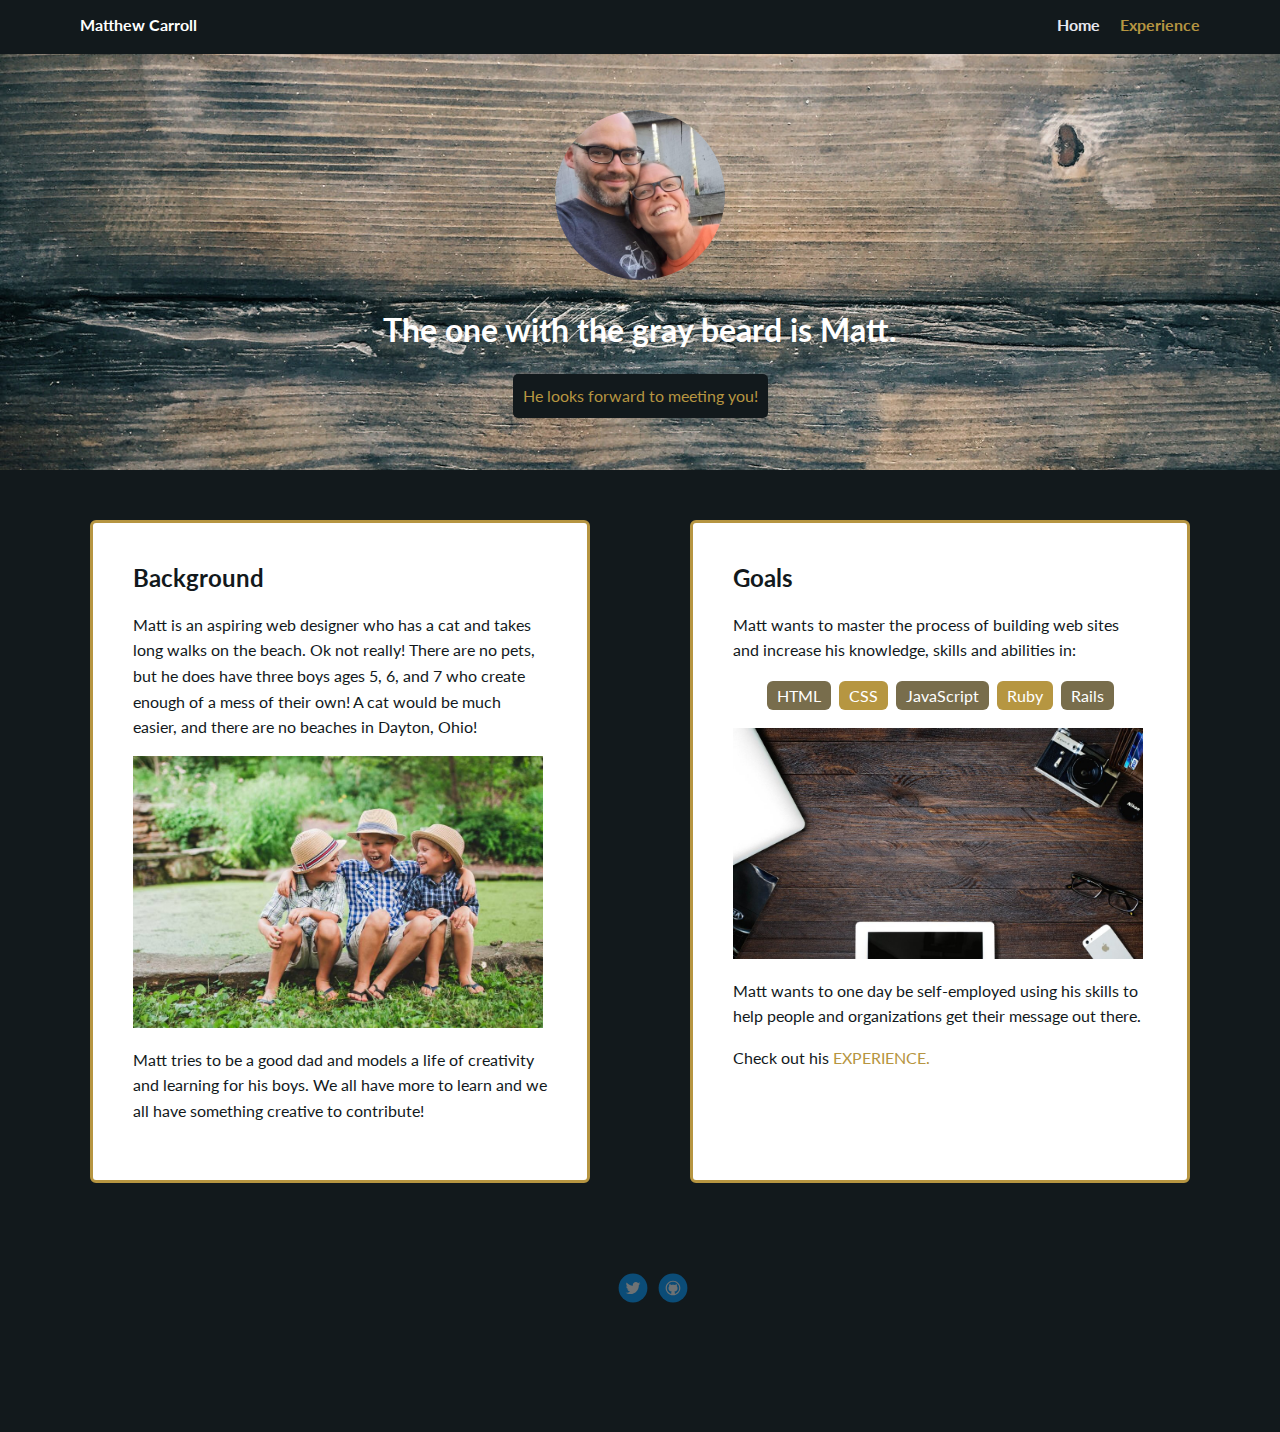
<file: index.html>
<!doctype html>
<html lang="en">
<head>
  <meta charset="utf-8">
  <title>Matthew Carroll's Profile</title>
  <meta name="viewport" content="width=device-width, initial-scale=1.0">
  <link rel="stylesheet" href="styles.css">
  <link href="https://fonts.googleapis.com/css?family=Lato:100,100i,300,300i,400,400i,700,700i,900,900i" rel="stylesheet">
</head>
  <body>

    <div class="main-nav">
        <ul class="nav">
          <li class="name">Matthew Carroll</li>
          <li><a href="index.html" class="selected">Home</a></li>
          <li><a href="experience.html">Experience</a></li>
        </ul>
    </div>

    <header>
      <img src="img/matt.jpg" alt="Matt's Profile" class="profile-image">
      <h1 class="tag name">The one with the gray beard is Matt.</h1>
      <p class="tag location">He looks forward to meeting you!</p>
    </header>

    <main class="flex">
      <div class="card">
        <h2>Background</h2>
        <p>Matt is an aspiring web designer who has a cat and takes long walks on the beach. Ok not really! There are no pets, but he does have three boys ages 5, 6, and 7 who create enough of a mess of their own! A cat would be much easier, and there are no beaches in Dayton, Ohio!</p>
        <img src="img/threeboys.jpg" alt="The boys" class="boys-image">        
        <p>Matt tries to be a good dad and models a life of creativity and learning for his boys. We all have more to learn and we all have something creative to contribute!</p>
      </div> 

      <div class="card">
        <h2>Goals</h2>
        <p>Matt wants to master the process of building web sites and increase his knowledge, skills and abilities in:</p>
        <ul class="skills">
          <li>HTML</li>
          <li>CSS</li>
          <li>JavaScript</li>
          <li>Ruby</li>
          <li>Rails</li>
        </ul>
        <img src="img/desk.jpg" alt="My Desk" class="desk-image">  
        <p>Matt wants to one day be self-employed using his skills to help people and organizations get their message out there.</p>
        <p>Check out his <a href="experience.html">EXPERIENCE.</a></p>
      </div> 

    </main>
    <footer>
      <ul>
        <li><a href="http://twitter.com/mattttcarroll" class="social twitter">Twitter</a></li>
        <li><a href="https://github.com/mattttcarroll" class="social github">Github</a></li>
      </ul>
      <p class="copyright">Copyright 2016, Team Carroll</p>
    </footer>
  </body>
  </html>
</file>
<file: styles.css>
/* Global Layout Set-up */
* { 
  box-sizing: border-box;
}
  
body {
  margin: 0;
  padding: 0;
  text-align: center;
  font-family: 'Lato', sans-serif;
  color: #12191C;
  background: #12191C;
}
/* Link Styles */

a {
  text-decoration: none;
  color: #B69541;
}
a:hover {
  color: #FFE399;
}

/* Section Styles */

.main-nav {
  width: 100%;
  background: #12191C;
  min-height: 30px;
  padding: 10px;
  position: fixed;
  text-align: center;
}
.nav {
  display: flex;
  justify-content: space-around;
  font-weight: 700;
  list-style-type: none;
  margin: 0 auto;
  padding: 0;
}

.nav .name {
    display: block;
    margin-right: auto;
    color: white;
}
.nav .selected {
  color: #E8E8F0;
}
.nav li {
  padding: 5px 10px 10px 10px;
}
.nav a {
  transition: all .5s;
}
.nav a:hover {
  color: #FFF;
}

header {
  text-align: center;
  background: url('img/wood.jpg') no-repeat top center ;
  background-size: cover;
  overflow: hidden;
  padding-top: 60px;
}
header {
  line-height: 1.5;
}
header .profile-image {
  margin-top: 50px;
  width: 170px;
  height: 170px;
  border-radius: 50%;
  border: 3px #BEC7D1;
  transition: all .5s;
}
header .profile-image:hover {
  transform: scale(1.2);
}
.tag {
  color: #FFF;
  padding: 10px;
  border-radius: 5px;
  display: table;
  margin: 10px auto;
} 
.location {
  background-color: #12191C;
  color: #B69541;
}
.card {
  margin: 30px;
  padding: 20px 40px 40px;
  max-width: 500px;
  text-align: left;
  background: #fff;
  border-left: 3px solid #B69541;
  border-top: 3px solid #B69541; 
  border-right: 3px solid #B69541; 
  border-bottom: 3px solid #B69541;
  border-radius: 6px;
  transition: all .5s;
}
.card:hover {
  border-color: #FFE399;
}

.boys-image {
  max-width: 410px;
  margin: auto;
  width: 100%;
}

ul.skills {
  padding: 0;
  text-align: center;
}

.skills li {
  border-radius: 6px;
  display: inline-block;
  background: #B69641;
  color: white;
  padding: 5px 10px;
  margin: 2px;
}

.skills li:nth-child(odd) {
  background: #786D4C;
}

.desk-image {
  max-width: 410px;
  margin: auto;
  width: 100%;
}

.email-image {
  max-width: 40px;
  max-height: 40px;
  float: left;
  padding: 0px 5px;
}


footer {
  width: 100%;
  min-height: 30px;
  padding: 20px 0 40px 20px;
}

footer .copyright {
  top: -8px;
  font-size: .75em;
}

footer ul {
  list-style-type: none;
  margin: 0;
  padding: 0;
}

footer ul li {
  display: inline-block;
}

a.social {
  display: inline-block;
  text-indent: -9999px;
  margin-left: 5px;
  width: 30px;
  height: 30px;
  background-size: 30px 30px;
  opacity: .4;
  transition: all .5s;
}
a.twitter {
  background-image: url(img/twitter.svg);
}
a.linkedin {
  background-image: url(img/linkedin.svg);
}
a.github {
  background-image: url(img/github.svg);
}
a.social:hover {
  opacity: 1;
}
.clearfix {
  clear: both;
}

/* Styles for larger screens */
@media screen and (min-width: 720px) {
  
  .flex {
      display: -ms-flexbox;      /* TWEENER - IE 10 */
      display: flex; 
      max-width: 1200px;
      -ms-flex-pack: distribute;
      justify-content: space-around;
      margin: 0 auto;
  }

  header {
    min-height: 470px;
  }

  .nav {
    max-width: 1200px;
    padding: 0 30px;
  }


  main {
    padding-top: 20px;
  }

  main p {
    line-height: 1.6em;
  }

  footer {
    font-size: 1.3em;
    max-width: 1200px;
    margin: 40px auto;
  }

}
</file>
